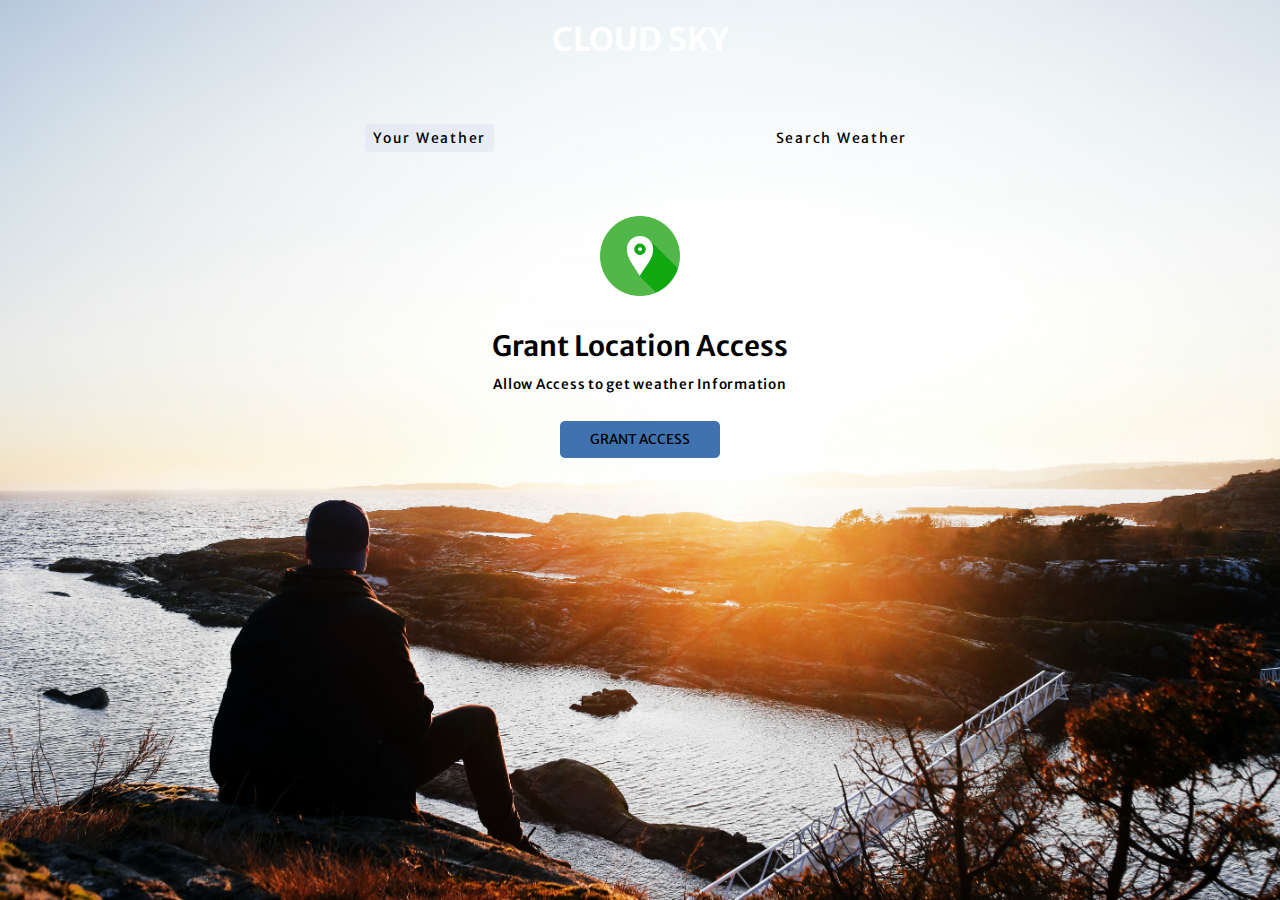
<file: index.html>
<!DOCTYPE html>
<html lang="en">

<head>
    <meta charset="UTF-8">
    <meta http-equiv="X-UA-Compatible" content="IE=edge">
    <meta name="viewport" content="width=device-width, initial-scale=1.0">
    <title>Cloud Sky</title>
    <link rel="preconnect" href="https://fonts.googleapis.com" />
    <link rel="preconnect" href="https://fonts.gstatic.com" crossorigin />
    <link href="https://fonts.googleapis.com/css2?family=Merriweather+Sans:wght@300;400;500;600;700&display=swap" rel="stylesheet" />
    <link rel="stylesheet" href="styles.css">
</head>

<body>

    <div class="wrapper">

        <h1 style="color: white;">Cloud Sky </style>
        </h1>

        <div class="tab-container">
            <p class="tab" data-userWeather>Your Weather</p>
            <p class="tab" data-searchWeather>Search Weather</p>
        </div>

        <div class="weather-container">

            <!-- grant location container-->
            <div class="sub-container grant-location-container">
                <img src="location.png" width="80" height="80" loading="lazy">
                <p>Grant Location Access</p>
                <p>Allow Access to get weather Information</p>
                <button class="btn" data-grantAccess>Grant Access</button>
            </div>

            <!-- search form -> form-container-->
            <form class="form-container" data-searchForm>
                <input placeholder="Search for City..." data-searchInput>
                <button class="btn" type="submit">
                    <img src="search.png"  width="20" height="20" loading="lazy">
                </button>
            </form>

            <!--- loading screen container -->
            <div class="sub-container loading-container">
                <img src="loading.gif" width="150" height="150">
                <p>Loading</p>
            </div>

            <!-- show weather info -->
            <div class="sub-container user-info-container">

                <!--city name and Flag-->
                <div class="name">
                    <p data-cityName></p>
                    <img data-countryIcon>
                </div>

                <!-- weather descriptuion-->
                <p data-weatherDesc></p>
                <!--weather Icon-->
                <img data-weatherIcon>
                <!--temperature-->
                <p data-temp class="dataTemp"></p>

                <!--3 cards - parameters-->
                <div class="parameter-container">

                    <!--card 1-->
                    <div class="parameter">
                        <img src="wind.png">
                        <p>windspeed</p>
                        <p data-windspeed></p>
                    </div>

                    <!--card 2-->
                    <div class="parameter">
                        <img src="humidity.png">
                        <p>humidity</p>
                        <p data-humidity></p>
                    </div>

                    <!--card 3-->
                    <div class="parameter">
                        <img src="cloud.png">
                        <p>Clouds</p>
                        <p data-cloudiness></p>
                    </div>

                </div>


            </div>



        </div>


    </div>


    <script src="index.js"></script>
</body>

</html>
</file>
<file: styles.css>
*,
*::before,
*::after {
    margin: 0;
    padding: 0;
    box-sizing: border-box;
    font-family: 'Merriweather Sans', sans-serif;
}

:root {
    --colorDark1: #112D4E;
    --colorDark2: #3F72AF;
    --colorLight1: #DBE2EF;
    --colorLight2: #F9F7F7;
}

.wrapper {
    /* width: 100vw;
    height: 1000vh;
    color: var(--colorLight2); */
    /* background-image: linear-gradient(160deg, #112d4e 0%, #3f72af 100%); */
    background-image: url("pexels-sindre-fs-381728.jpg");
    background-size: cover;
    background-attachment: fixed;
    background-repeat: no-repeat;
    background-position: center;
    height: 100vh;
}

h1 {
    text-align: center;
    text-transform: uppercase;
    padding-top: 20px;
}

.tab-container {
    width: 90%;
    max-width: 550px;
    margin: 0 auto;
    margin-top: 4rem;
    display: flex;
    justify-content: space-between;
}

.tab {
    cursor: pointer;
    font-size: 0.875rem;
    letter-spacing: 1.75px;
    padding: 5px 8px;
}

.tab.current-tab {
    background-color: rgba(219, 226, 239, 0.5);
    border-radius: 4px;
}

.weather-container {
    margin-block: 4rem;
}

.btn {
    all: unset;
    /* appearance: none;
    border:none;
    color: white; */
    font-size: 0.85rem;
    text-transform: uppercase;
    border-radius: 5px;
    background-color: var(--colorDark2);
    cursor: pointer;
    padding: 10px 30px;
    margin-bottom: 10px;
}

.sub-container {
    display: flex;
    flex-direction: column;
    align-items: center;
}

.grant-location-container {
    display: none;
}

.grant-location-container.active {
    display: flex;
}

.grant-location-container img {
    margin-bottom: 2rem;
}

.grant-location-container p:first-of-type {
    font-size: 1.75rem;
    font-weight: 600;
}

.grant-location-container p:last-of-type {
    font-size: 0.85rem;
    font-weight: 500;
    margin-top: 0.75rem;
    margin-bottom: 1.75rem;
    letter-spacing: 0.75px;
}

.loading-container {
    display: none;
}

.loading-container.active {
    display: flex;
}

.loading-container p {
    text-transform: uppercase;
}

.user-info-container {
    display: none;
}

.user-info-container.active {
    display: flex;
}

.name {
    display: flex;
    align-items: center;
    gap: 0 0.5rem;
    margin-bottom: 1rem;
}

.user-info-container p {
    font-size: 1.5rem;
    font-weight: 200;
}

.user-info-container img {
    width: 90px;
    height: 90px;
}

.name p {
    font-size: 2rem;
}

.name img {
    width: 30px;
    height: 30px;
    object-fit: contain;
}

.user-info-container p[data-temp] {
    font-size: 2.75rem;
    font-weight: 700;
}

.parameter-container {
    width: 90%;
    display: flex;
    gap: 10px 20px;
    justify-content: center;
    align-items: center;
    margin-top: 2rem;
}

.parameter {
    width: 30%;
    max-width: 200px;
    background-color: rgba(219, 226, 239, 0.5);
    ;
    border-radius: 5px;
    padding: 1rem;
    display: flex;
    flex-direction: column;
    gap: 5px 0;
    /* justify-content: space-between; */
    align-items: center;
}

.parameter img {
    width: 50px;
    height: 50px;
}

.parameter p:first-of-type {
    font-size: 1.15rem;
    font-weight: 600;
    text-transform: uppercase;
}

.parameter p:last-of-type {
    font-size: 1rem;
    font-weight: 200;
}

.form-container {
    display: none;
    width: 90%;
    max-width: 550px;
    margin: 0 auto;
    justify-content: center;
    align-items: center;
    gap: 0 10px;
    margin-bottom: 3rem;
}

.form-container.active {
    display: flex;
}

.form-container input {
    all: unset;
    width: calc(100% - 80px);
    height: 40px;
    padding: 0 20px;
    background-color: rgba(219, 226, 239, 0.5);
    border-radius: 10px;
}

.form-container input::placeholder {
    color: rgba(255, 255, 255, 0.7);
}

.form-container input:focus {
    outline: 3px solid rgba(255, 255, 255, 0.7);
}

.form-container .btn {
    padding: unset;
    width: 40px;
    height: 40px;
    display: flex;
    align-items: center;
    justify-content: center;
    border-radius: 100%;
    margin-bottom: 1px;
}

.dataTemp {
    color: #ffffffaf;
}
</file>
